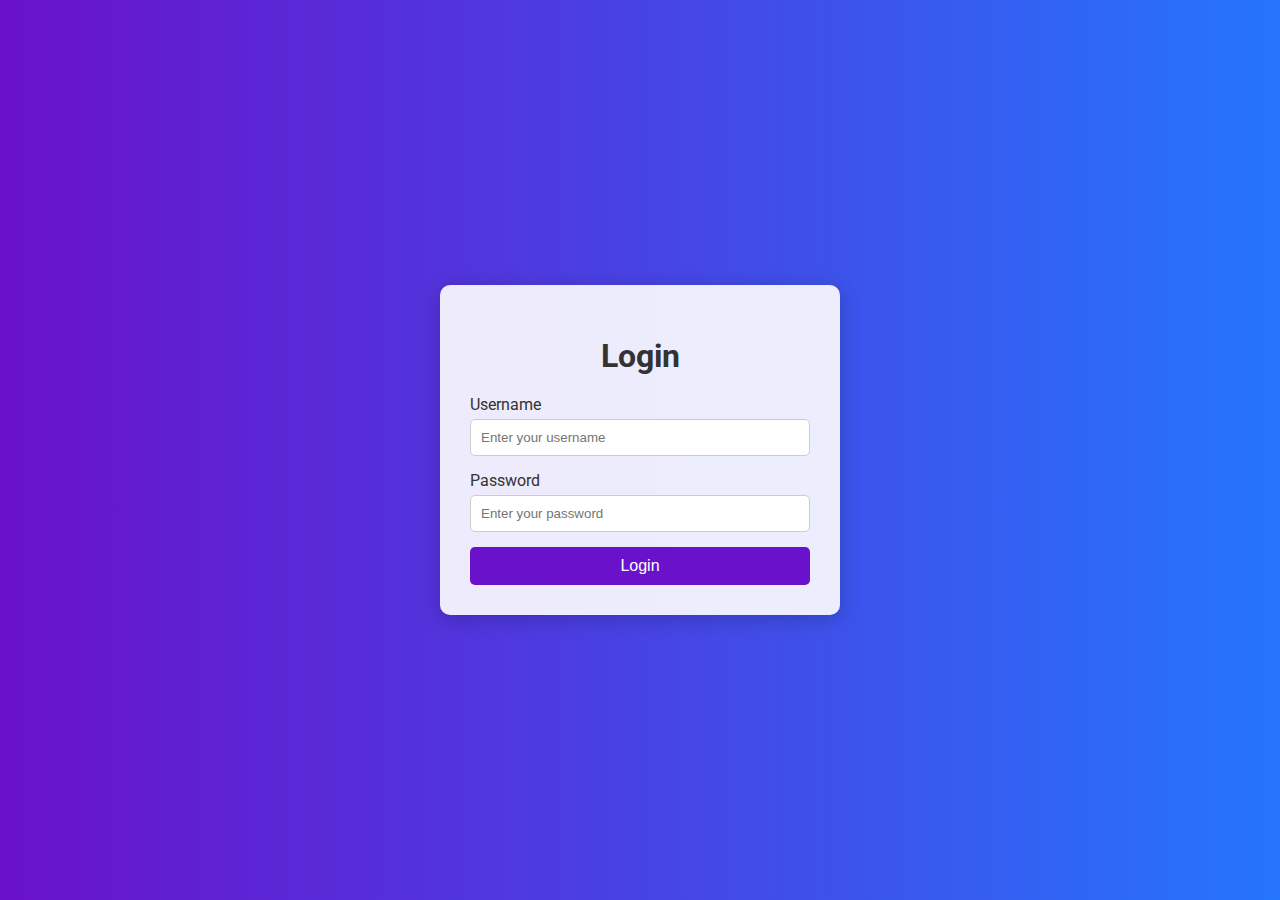
<file: index.html>
<!DOCTYPE html>
<html lang="en">
<head>
    <meta charset="UTF-8">
    <meta name="viewport" content="width=device-width, initial-scale=1.0">
    <title>Login Page</title>
    <link rel="stylesheet" href="styles.css">
    <link rel="preconnect" href="https://fonts.googleapis.com">
    <link rel="preconnect" href="https://fonts.gstatic.com" crossorigin>
    <link href="https://fonts.googleapis.com/css2?family=Roboto:wght@400;500&display=swap" rel="stylesheet">
</head>
<body>
    <div class="container">
        <h1>Login</h1>
        <form id="loginForm" aria-label="Login Form">
            <div class="input-group">
                <label for="username">Username</label>
                <input type="text" id="username" name="username" required aria-required="true" placeholder="Enter your username">
            </div>
            <div class="input-group">
                <label for="password">Password</label>
                <input type="password" id="password" name="password" required aria-required="true" placeholder="Enter your password">
            </div>
            <button type="submit">Login</button>
        </form>
        <div id="message" class="message" role="alert"></div>
    </div>
    <script src="script.js"></script>
</body>
</html>
</file>
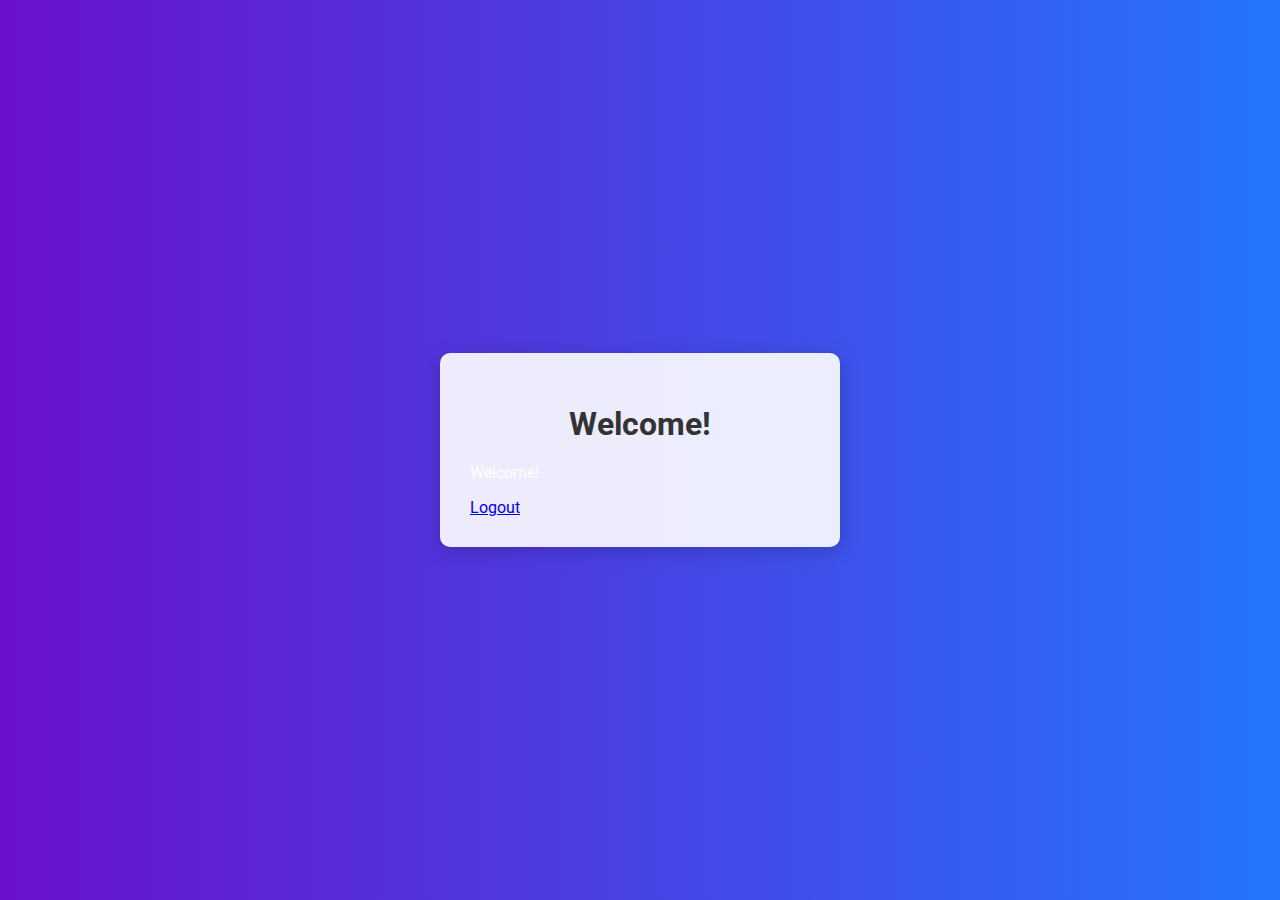
<file: welcome.html>
<!DOCTYPE html>
<html lang="en">
<head>
    <meta charset="UTF-8">
    <meta name="viewport" content="width=device-width, initial-scale=1.0">
    <title>Welcome Page</title>
    <link rel="stylesheet" href="styles.css">
    <link rel="preconnect" href="https://fonts.googleapis.com">
    <link rel="preconnect" href="https://fonts.gstatic.com" crossorigin>
    <link href="https://fonts.googleapis.com/css2?family=Roboto:wght@400;500&display=swap" rel="stylesheet">
</head>
<body>
    <div class="container">
        <h1>Welcome!</h1>
        <p id="welcomeMessage"></p>
        <a href="index.html">Logout</a>
    </div>
    <script src="welcome.js"></script>
</body>
</html>
</file>
<file: styles.css>
* {
    box-sizing: border-box;
}

body {
    font-family: 'Roboto', sans-serif;
    background: linear-gradient(to right, #6a11cb, #2575fc);
    display: flex;
    justify-content: center;
    align-items: center;
    height: 100vh;
    margin: 0;
    color: #fff;
}

.container {
    background-color: rgba(255, 255, 255, 0.9);
    padding: 30px;
    border-radius: 10px;
    box-shadow: 0 4px 20px rgba(0, 0, 0, 0.2);
    width: 90%;
    max-width: 400px;
}

h1 {
    text-align: center;
    margin-bottom: 20px;
    color: #333;
}

.input-group {
    margin-bottom: 15px;
}

label {
    display: block;
    margin-bottom: 5px;
    color: #333;
}

input {
    width: 100%;
    padding: 10px;
    border: 1px solid #ccc;
    border-radius: 5px;
    transition: border-color 0.3s;
}

input:focus {
    border-color: #6a11cb;
    outline: none;
}

button {
    width: 100%;
    padding: 10px;
    background-color: #6a11cb;
    color: white;
    border: none;
    border-radius: 5px;
    cursor: pointer;
    font-size: 16px;
    transition: background-color 0.3s;
}
</file>
